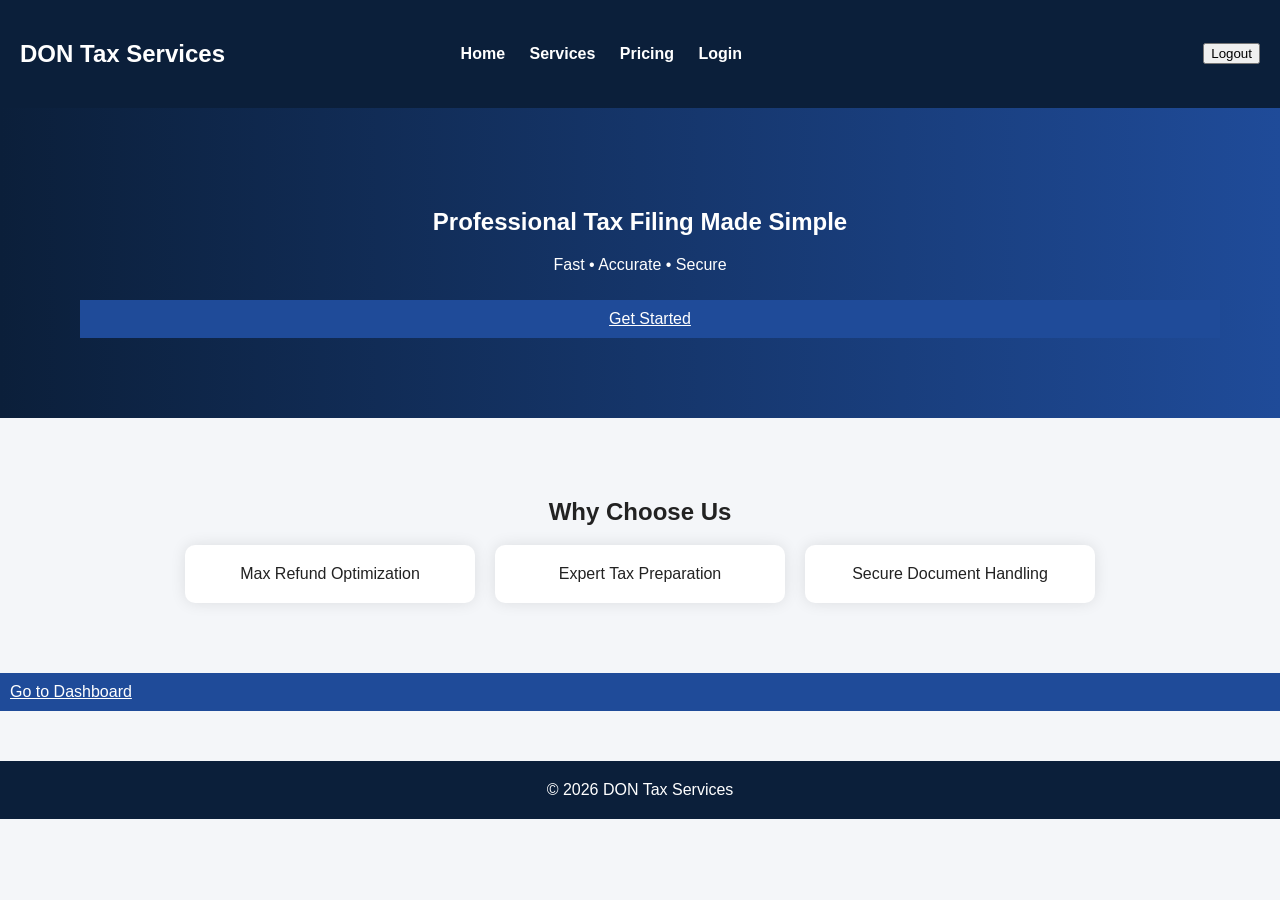
<file: index.html>
<!DOCTYPE html>
<html>
<head>
  <title>DON Tax Services</title>
  <link rel="stylesheet" href="style.css">
</head>

<body>

<header>
  <h2>DON Tax Services</h2>
  <nav>
    <a href="index.html">Home</a>
    <a href="services.html">Services</a>
    <a href="pricing.html">Pricing</a>
    <a href="login.html">Login</a>
  </nav>
  <span id="userEmail"></span>
<button onclick="logoutUser()">Logout</button>
</header>

<section class="hero">
  <h1>Professional Tax Filing Made Simple</h1>
  <p>Fast • Accurate • Secure</p>
  <a class="btn" href="register.html">Get Started</a>
</section>

<section class="section">
  <h2>Why Choose Us</h2>
  <div class="card-container">
    <div class="card">Max Refund Optimization</div>
    <div class="card">Expert Tax Preparation</div>
    <div class="card">Secure Document Handling</div>
  </div>
</section>
<a class="btn" href="dashboard.html">Go to Dashboard</a>
<div class="footer">
  © 2026 DON Tax Services
</div>

</body>
</html>
</file>
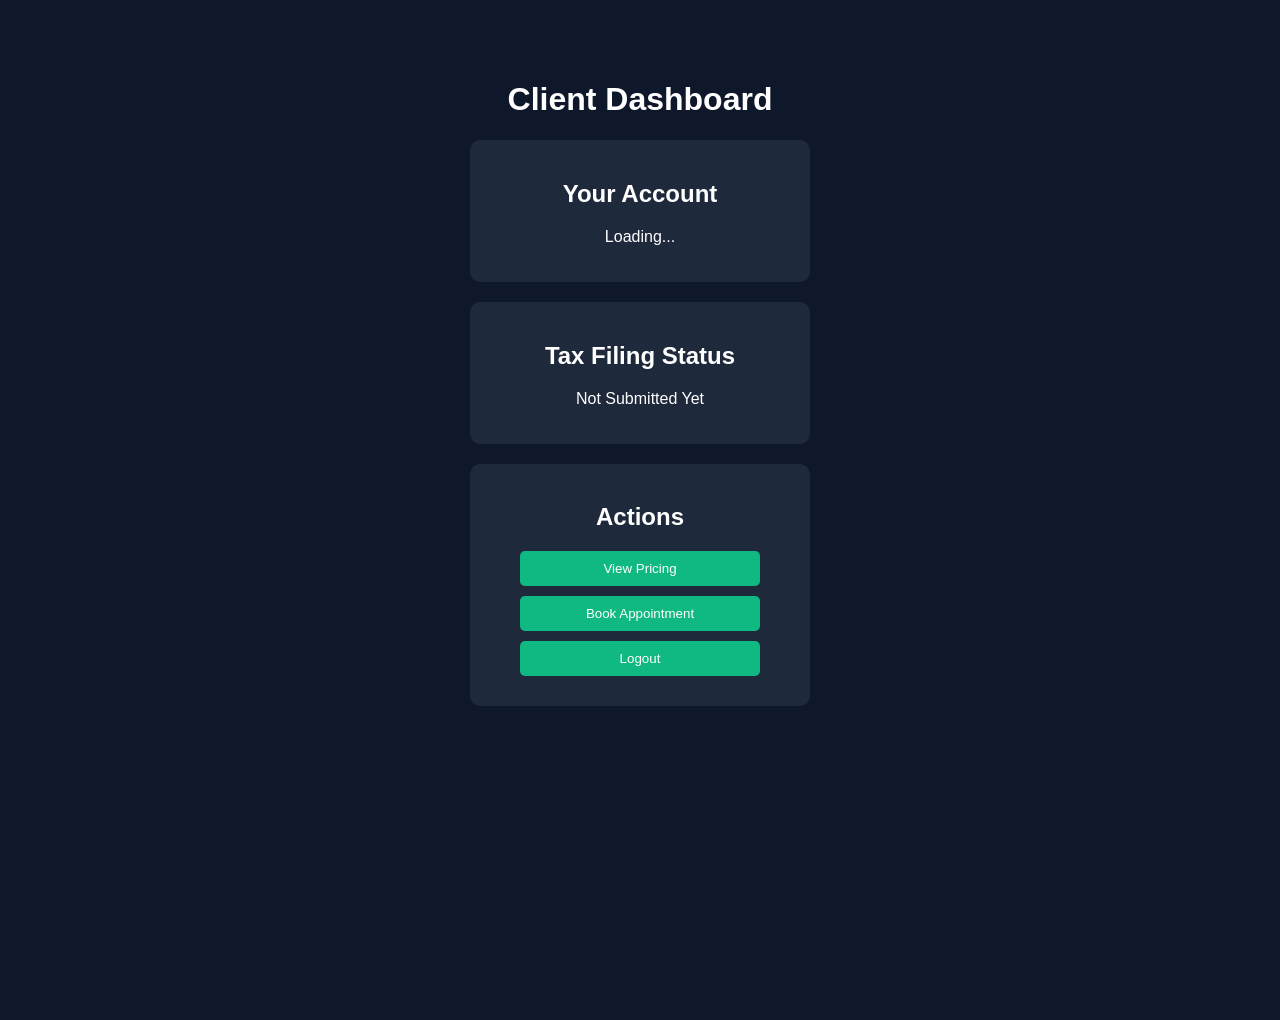
<file: dashboard.html>
<!DOCTYPE html>
<html>
<head>
  <title>Dashboard - DON Tax Services</title>
  <link rel="stylesheet" href="style.css">
</head>

<body>

<div class="dashboard">

  <h1>Client Dashboard</h1>

  <div class="dashboard-card">
    <h2>Your Account</h2>
    <p id="userEmail">Loading...</p>
  </div>

  <div class="dashboard-card">
    <h2>Tax Filing Status</h2>
    <p>Not Submitted Yet</p>
  </div>

  <div class="dashboard-card">
    <h2>Actions</h2>

    <button onclick="window.location.href='pricing.html'">
      View Pricing
    </button>

    <button onclick="bookAppointment()">
      Book Appointment
    </button>

    <button onclick="logoutUser()">
      Logout
    </button>

  </div>

</div>

<script type="module" src="app.js"></script>

</body>
</html>
</file>
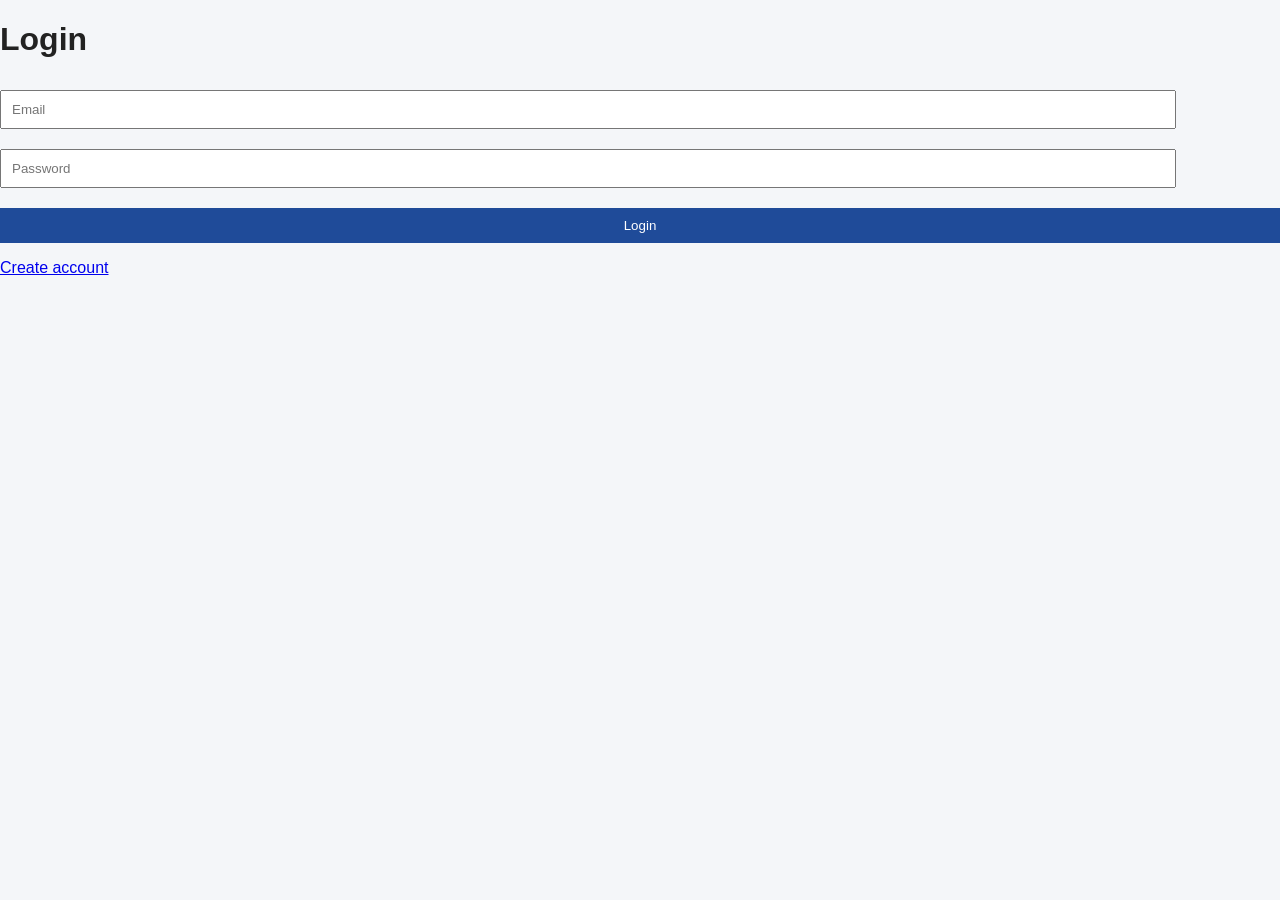
<file: login.html>
<!DOCTYPE html>
<html>
<head>
  <title>Login - DON Tax Services</title>
  <link rel="stylesheet" href="style.css">
</head>

<body>

<div class="box">
  <h1>Login</h1>

  <input id="email" class="input" placeholder="Email">
  <input id="password" class="input" type="password" placeholder="Password">

  <button class="btn" onclick="loginUser(
  document.getElementById('email').value,
  document.getElementById('password').value
)">
  Login
</button>

  <p><a href="register.html">Create account</a></p>
</div>

  <script type="module" src="app.js"></script>

  
</body>
</html>
</file>
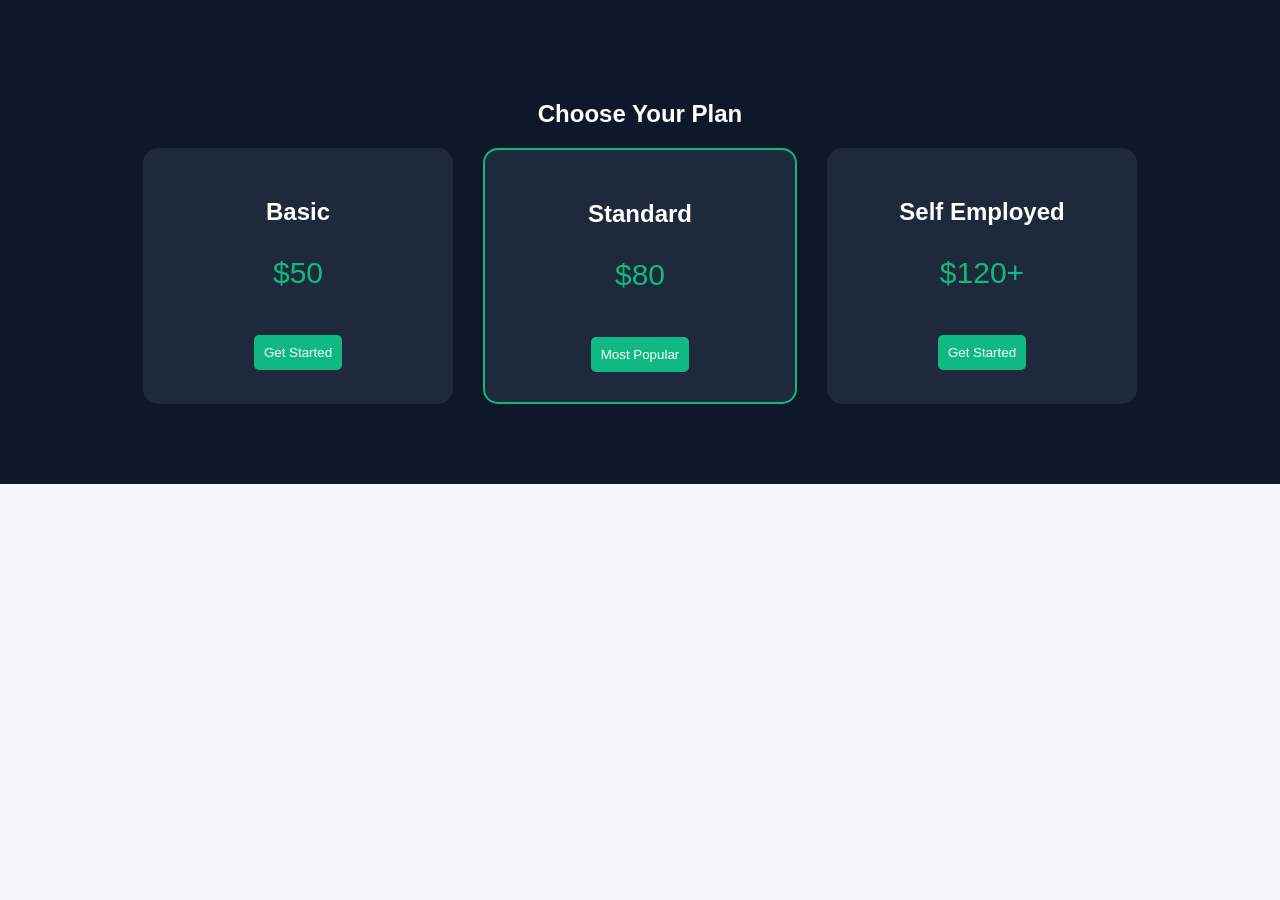
<file: pricing.html>
<!DOCTYPE html>
<html>
<head>
<title>Pricing</title>
<link rel="stylesheet" href="style.css">
</head>

<body>

<section class="pricing-modern">

<h1>Choose Your Plan</h1>

<div class="pricing-container">

<div class="price-card">
<h2>Basic</h2>
<p>$50</p>
<button>Get Started</button>
</div>

<div class="price-card highlight">
<h2>Standard</h2>
<p>$80</p>
<button>Most Popular</button>
</div>

<div class="price-card">
<h2>Self Employed</h2>
<p>$120+</p>
<button>Get Started</button>
</div>

</div>

</section>

</body>
</html>
</file>
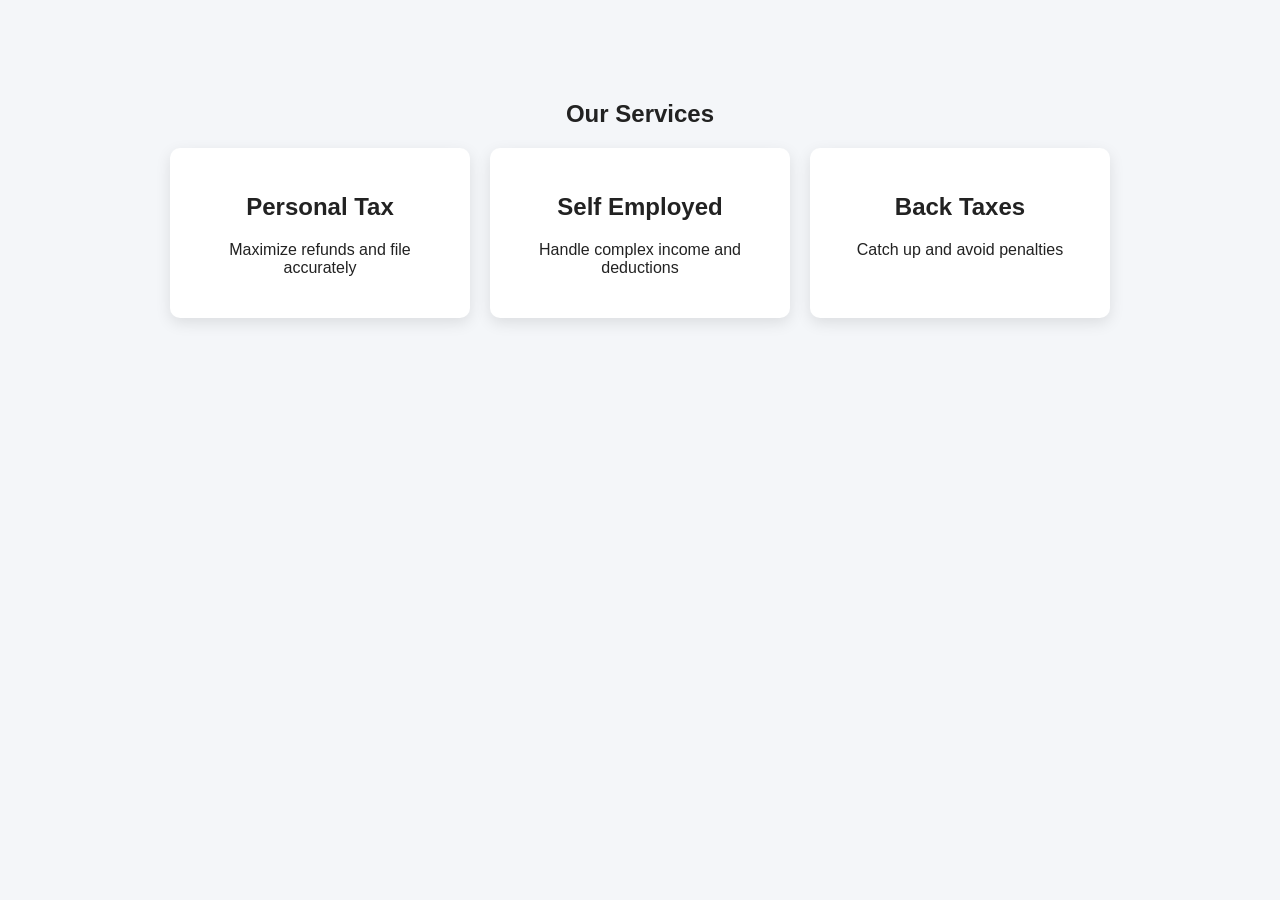
<file: services.html>
<!DOCTYPE html>
<html>
<head>
<title>Services</title>
<link rel="stylesheet" href="style.css">
</head>

<body>

<section class="services-modern">

<h1>Our Services</h1>

<div class="service-grid">

<div class="service-card">
<h2>Personal Tax</h2>
<p>Maximize refunds and file accurately</p>
</div>

<div class="service-card">
<h2>Self Employed</h2>
<p>Handle complex income and deductions</p>
</div>

<div class="service-card">
<h2>Back Taxes</h2>
<p>Catch up and avoid penalties</p>
</div>

</div>

</section>

</body>
</html>
</file>
<file: style.css>
body {
  margin: 0;
  font-family: Arial, sans-serif;
  background: #f4f6f9;
  color: #222;
}

header {
  background: #0b1f3a;
  color: white;
  padding: 20px;
  display: flex;
  justify-content: space-between;
  align-items: center;
}

nav a {
  color: white;
  margin: 0 10px;
  text-decoration: none;
  font-weight: bold;
}

.hero {
  padding: 80px;
  text-align: center;
  background: linear-gradient(to right, #0b1f3a, #1f4b99);
  color: white;
}

.section {
  padding: 60px;
  text-align: center;
}

.card-container {
  display: flex;
  justify-content: center;
  gap: 20px;
  flex-wrap: wrap;
}

.card {
  background: white;
  padding: 20px;
  width: 250px;
  border-radius: 10px;
  box-shadow: 0px 0px 15px rgba(0,0,0,0.1);
}

.btn {
  padding: 10px 20px;
  background: #1f4b99;
  color: white;
  border: none;
  cursor: pointer;
  margin-top: 10px;
  display: inline-block;
}

.footer {
  background: #0b1f3a;
  color: white;
  text-align: center;
  padding: 20px;
  margin-top: 50px;
}
padding:20px;
border-radius:10px;
width:200px;
text-align:center;
}
.box {
  width: 320px;
  margin: 100px auto;
  padding: 20px;
  background: white;
  box-shadow: 0px 0px 10px #ccc;
  text-align: center;
  border-radius: 10px;
}

.input {
  width: 90%;
  padding: 10px;
  margin: 10px 0;
}

.btn {
  width: 100%;
  padding: 10px;
  background: #1f4b99;
  color: white;
  border: none;
  cursor: pointer;
  margin-top: 10px;
}

.btn:hover {
  background: #163a73;
}

.pricing-modern{
text-align:center;
padding:80px;
background:#0f172a;
color:white;
}

.pricing-container{
display:flex;
justify-content:center;
gap:30px;
flex-wrap:wrap;
}

.price-card{
background:#1e293b;
padding:30px;
border-radius:15px;
width:250px;
transition:0.3s;
}

.price-card:hover{
transform:scale(1.05);
}

.price-card h2{
font-size:24px;
}

.price-card p{
font-size:30px;
color:#10b981;
}

.price-card button{
margin-top:15px;
background:#10b981;
border:none;
padding:10px;
color:white;
cursor:pointer;
border-radius:5px;
}

.highlight{
border:2px solid #10b981;
}
.services-modern{
padding:80px;
text-align:center;
background:#f4f6f9;
}

.service-grid{
display:flex;
justify-content:center;
gap:20px;
flex-wrap:wrap;
}

.service-card{
background:white;
padding:25px;
width:250px;
border-radius:10px;
box-shadow:0px 5px 15px rgba(0,0,0,0.1);
transition:0.3s;
}

.service-card:hover{
transform:translateY(-10px);
}
.dashboard{
padding:60px;
text-align:center;
background:#0f172a;
color:white;
min-height:100vh;
}

.dashboard-card{
background:#1e293b;
margin:20px auto;
padding:20px;
border-radius:10px;
width:300px;
}

.dashboard button{
display:block;
margin:10px auto;
padding:10px;
width:80%;
background:#10b981;
border:none;
color:white;
cursor:pointer;
border-radius:5px;
}

.dashboard button:hover{
background:#059669;
}
</file>
